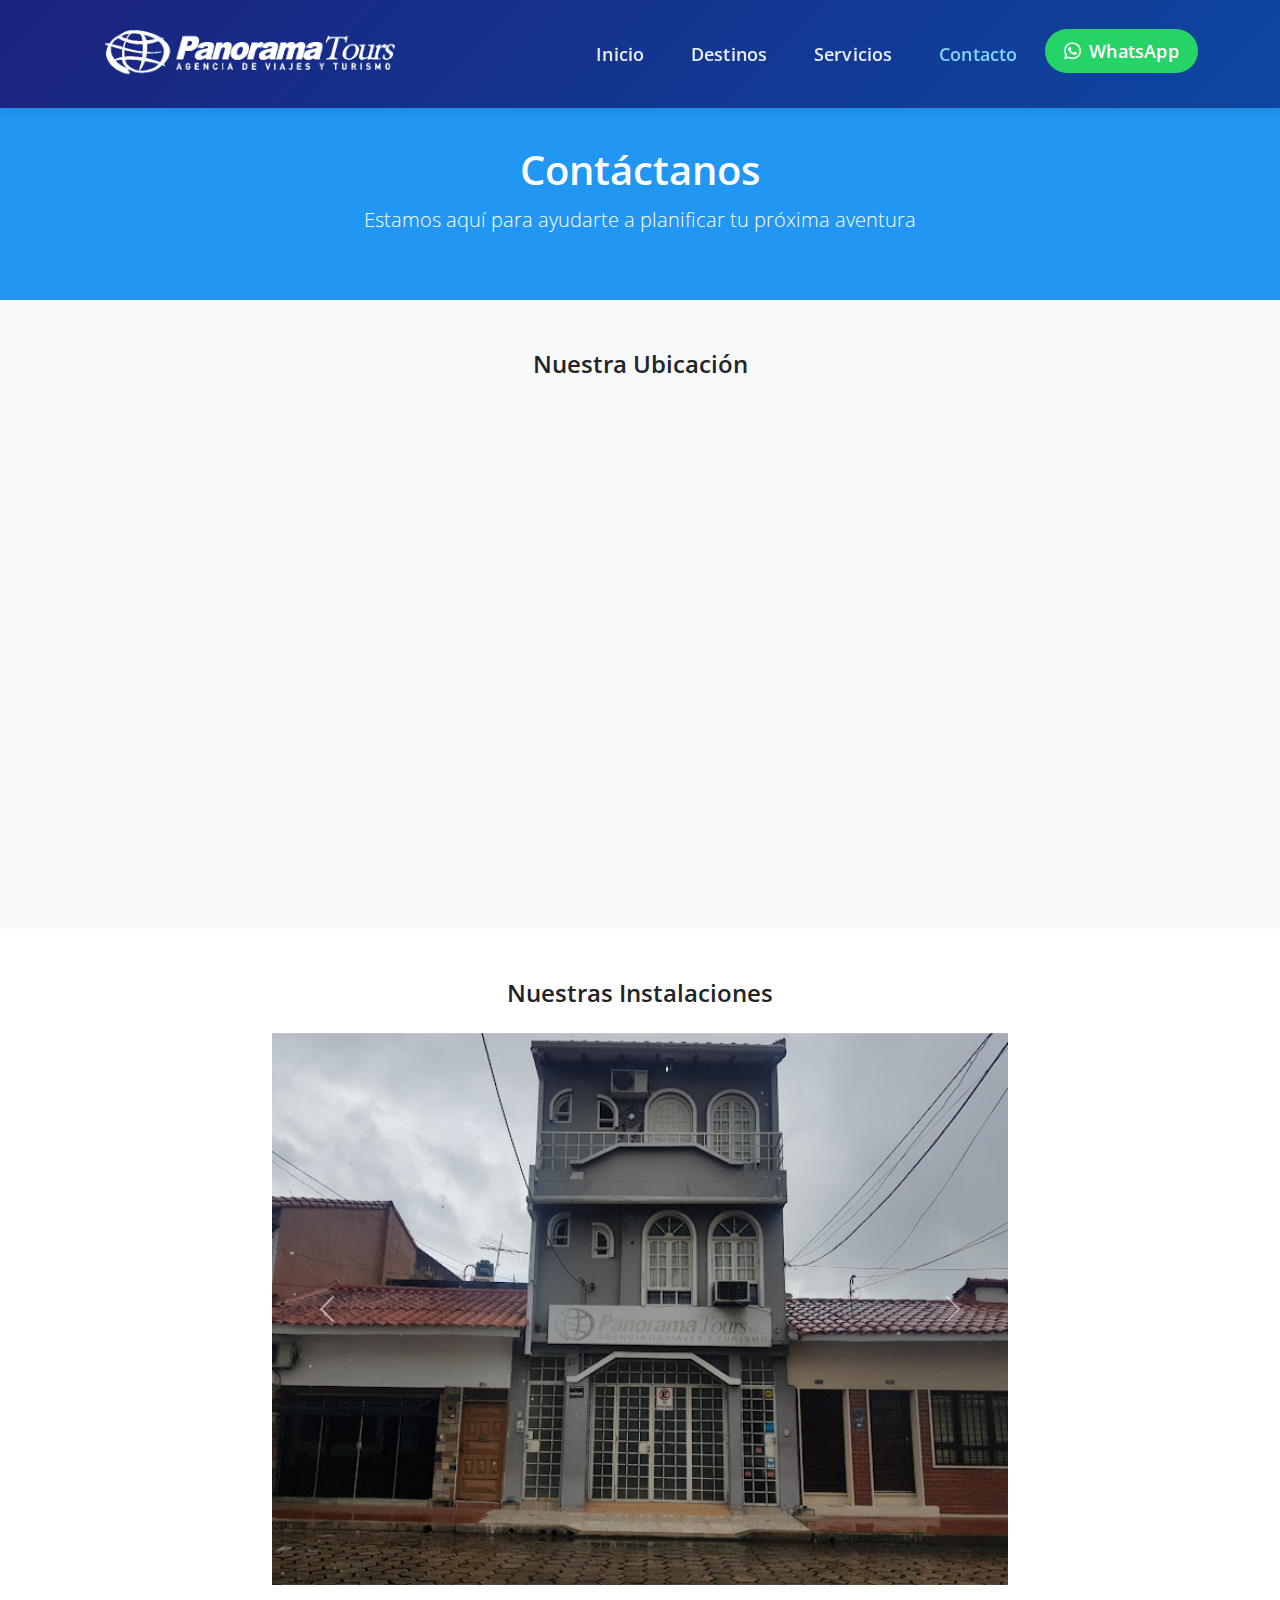
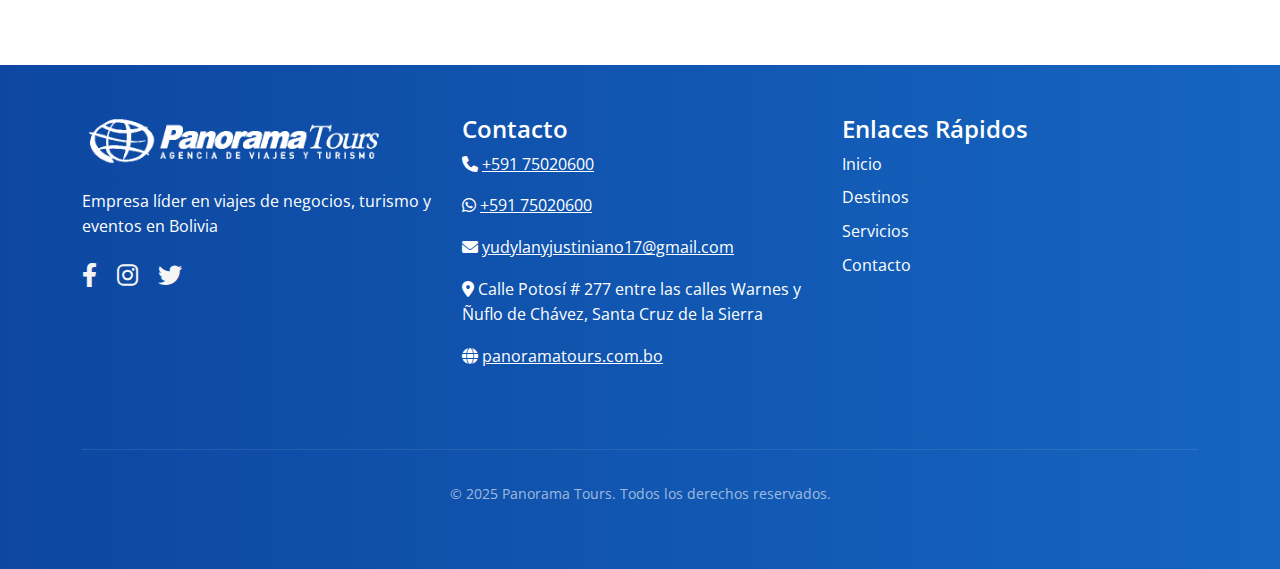
<file: contacto copy.html>
<!DOCTYPE html>
<html lang="es">
<head>
    <meta charset="UTF-8">
    <meta name="viewport" content="width=device-width, initial-scale=1.0">
    <title>Contacto - Panorama Tours</title>
    <link href="https://cdn.jsdelivr.net/npm/bootstrap@5.3.0/dist/css/bootstrap.min.css" rel="stylesheet">
    <link rel="stylesheet" href="https://cdnjs.cloudflare.com/ajax/libs/font-awesome/6.0.0/css/all.min.css">
    <link rel="stylesheet" href="css/typography.css">
    <link rel="stylesheet" href="css/styles.css">
    <link rel="stylesheet" href="css/custom-theme.css">
    <link rel="stylesheet" href="css/navbar.css">
    <link rel="stylesheet" href="css/footer.css">
</head>
<body>
    <!-- Navbar -->
    <nav class="navbar navbar-expand-lg navbar-dark fixed-top">
        <div class="container">
            <a class="navbar-brand" href="index.html">
                <img src="images/logo-texto-blanco.png" height="60" alt="Panorama Tours" class="navbar-logo">
            </a>
            <button class="navbar-toggler" type="button" data-bs-toggle="collapse" data-bs-target="#navbarNav">
                <span class="navbar-toggler-icon"></span>
            </button>
            <div class="collapse navbar-collapse" id="navbarNav">
                <ul class="navbar-nav ms-auto">
                    <li class="nav-item">
                        <a class="nav-link" href="index.html">Inicio</a>
                    </li>
                    <li class="nav-item">
                        <a class="nav-link" href="destinos.html">Destinos</a>
                    </li>
                    <li class="nav-item">
                        <a class="nav-link" href="servicios.html">Servicios</a>
                    </li>
                    <li class="nav-item">
                        <a class="nav-link active" href="contacto.html">Contacto</a>
                    </li>
                    <li class="nav-item">
                        <a class="nav-link nav-whatsapp-btn" href="https://wa.me/59175020600" target="_blank">
                            <i class="fab fa-whatsapp"></i>
                            WhatsApp
                        </a>
                    </li>
                </ul>
            </div>
        </div>
    </nav>

    <!-- Header -->
    <header class="bg-primary text-white text-center pt-5  mt-5">
        <div class="container py-5">
            <h1>Contáctanos</h1>
            <p class="lead">Estamos aquí para ayudarte a planificar tu próxima aventura</p>
        </div>
    </header>
 

    <!-- Mapa -->
    <section class="py-5 bg-light">
        <div class="container">
            <h4 class="text-center mb-4">Nuestra Ubicación</h4>
            <div class="ratio ratio-21x9">
                <!--
                <iframe src="https://www.google.com/maps/embed?pb=!1m18!1m12!1m3!1d3799.8542965881447!2d-63.18297492374608!3d-17.78392087182753!2m3!1f0!2f0!3f0!3m2!1i1024!2i768!4f13.1!3m3!1m2!1s0x93f1e7c3e56b0d05%3A0x36e0d55ef152f6e3!2sCalle%20Potos%C3%AD%2C%20Santa%20Cruz%20de%20la%20Sierra!5e0!3m2!1ses!2sbo!4v1707175062833!5m2!1ses!2sbo" style="border:0;" allowfullscreen="" loading="lazy"></iframe>
                -->
                <iframe src="https://www.google.com/maps/embed?pb=!1m18!1m12!1m3!1d237.44521173800896!2d-63.17699593751119!3d-17.785897257905514!2m3!1f0!2f0!3f0!3m2!1i1024!2i768!4f13.1!3m3!1m2!1s0x93f1e86c55253135%3A0x9136cd67adcd49d9!2sPanorama%20Tours%20Srl!5e0!3m2!1ses!2sbo!4v1738851530226!5m2!1ses!2sbo" style="border:0;" allowfullscreen="" loading="lazy" referrerpolicy="no-referrer-when-downgrade"></iframe>
            </div>
        </div>
    </section>

    <!-- Galería de imágenes -->
    <section class="py-5">
        <div class="container">
            <h4 class="text-center mb-4">Nuestras Instalaciones</h4>
            <div class="row justify-content-center">
                <div class="col-md-8">
                    <div id="carouselExample" class="carousel slide" data-bs-ride="carousel">
                        <div class="carousel-inner">
                            <div class="carousel-item active">
                                <img src="assets/img/casa1.jpg" class="d-block w-100" alt="...">
                            </div>
                            <div class="carousel-item">
                                <img src="assets/img/casa2.jpg" class="d-block w-100" alt="...">
                            </div>
                            <div class="carousel-item">
                                <img src="assets/img/casa3.jpg" class="d-block w-100" alt="...">
                            </div>
                            <div class="carousel-item">
                                <img src="assets/img/casa4.jpeg" class="d-block w-100" alt="...">
                            </div>
                        </div>
                        <button class="carousel-control-prev circular-button-lg" type="button" data-bs-target="#carouselExample" data-bs-slide="prev">
                            <span class="carousel-control-prev-icon" aria-hidden="true"></span>
                            <span class="sr-only">Anterior</span>
                        </button>
                        <button class="carousel-control-next circular-button-lg" type="button" data-bs-target="#carouselExample" data-bs-slide="next">
                            <span class="carousel-control-next-icon" aria-hidden="true"></span>
                            <span class="sr-only">Siguiente</span>
                        </button>
                    </div>
                </div>
            </div>
        </div>
    </section>


    <!-- Footer -->
    <footer class="footer">
        <div class="container">
            <div class="row">
                <div class="col-md-4 footer-section">
                    <h2 class="footer-logo">
                        <img src="images/logo-texto-blanco.png" height="60" alt="Panorama Tours" class="navbar-logo">
                    </h2>
                    <p>Empresa líder en viajes de negocios, turismo y eventos en Bolivia</p>
                    <div class="social-links">
                        <a href="https://www.facebook.com/PanoramaToursBO/" target="_blank" class="social-link" title="Síguenos en Facebook"><i class="fab fa-facebook-f"></i></a>
                        <a href="#" class="social-link" title="Síguenos en Instagram"><i class="fab fa-instagram"></i></a>
                        <a href="#" class="social-link" title="Síguenos en Twitter"><i class="fab fa-twitter"></i></a>
                    </div>
                </div>
                <div class="col-md-4 footer-section">
                    <h4>Contacto</h4>
                    <p><i class="fas fa-phone"></i> <a href="tel:+59175020600" class="text-white">+591 75020600</a></p>
                    <p><i class="fab fa-whatsapp"></i> <a href="https://wa.me/59175020600" target="_blank" class="text-white">+591 75020600</a></p>
                    <p><i class="fas fa-envelope"></i> <a href="mailto:yudylanyjustiniano17@gmail.com" class="text-white">yudylanyjustiniano17@gmail.com</a></p>
                    <p><i class="fas fa-map-marker-alt"></i> Calle Potosí # 277 entre las calles Warnes y Ñuflo de Chávez, Santa Cruz de la Sierra</p>
                    <p><i class="fas fa-globe"></i> <a href="https://panoramatours.com.bo" target="_blank" class="text-white">panoramatours.com.bo</a></p>
                </div>
                <div class="col-md-4 footer-section">
                    <h4>Enlaces Rápidos</h4>
                    <ul class="footer-links">
                        <li><a href="#inicio">Inicio</a></li>
                        <li><a href="destinos.html">Destinos</a></li>
                        <li><a href="servicios.html">Servicios</a></li>
                        <li><a href="contacto.html">Contacto</a></li>
                    </ul>
                </div>
            </div>
            <div class="footer-bottom">
                <p>&copy; 2025 Panorama Tours. Todos los derechos reservados.</p>
            </div>
        </div>
    </footer>

    <!-- Bootstrap JS -->
    <script src="https://cdn.jsdelivr.net/npm/@popperjs/core@2.11.6/dist/umd/popper.min.js"></script>
    <script src="https://cdn.jsdelivr.net/npm/bootstrap@5.3.0/dist/js/bootstrap.min.js"></script>
</body>
</html>
</file>
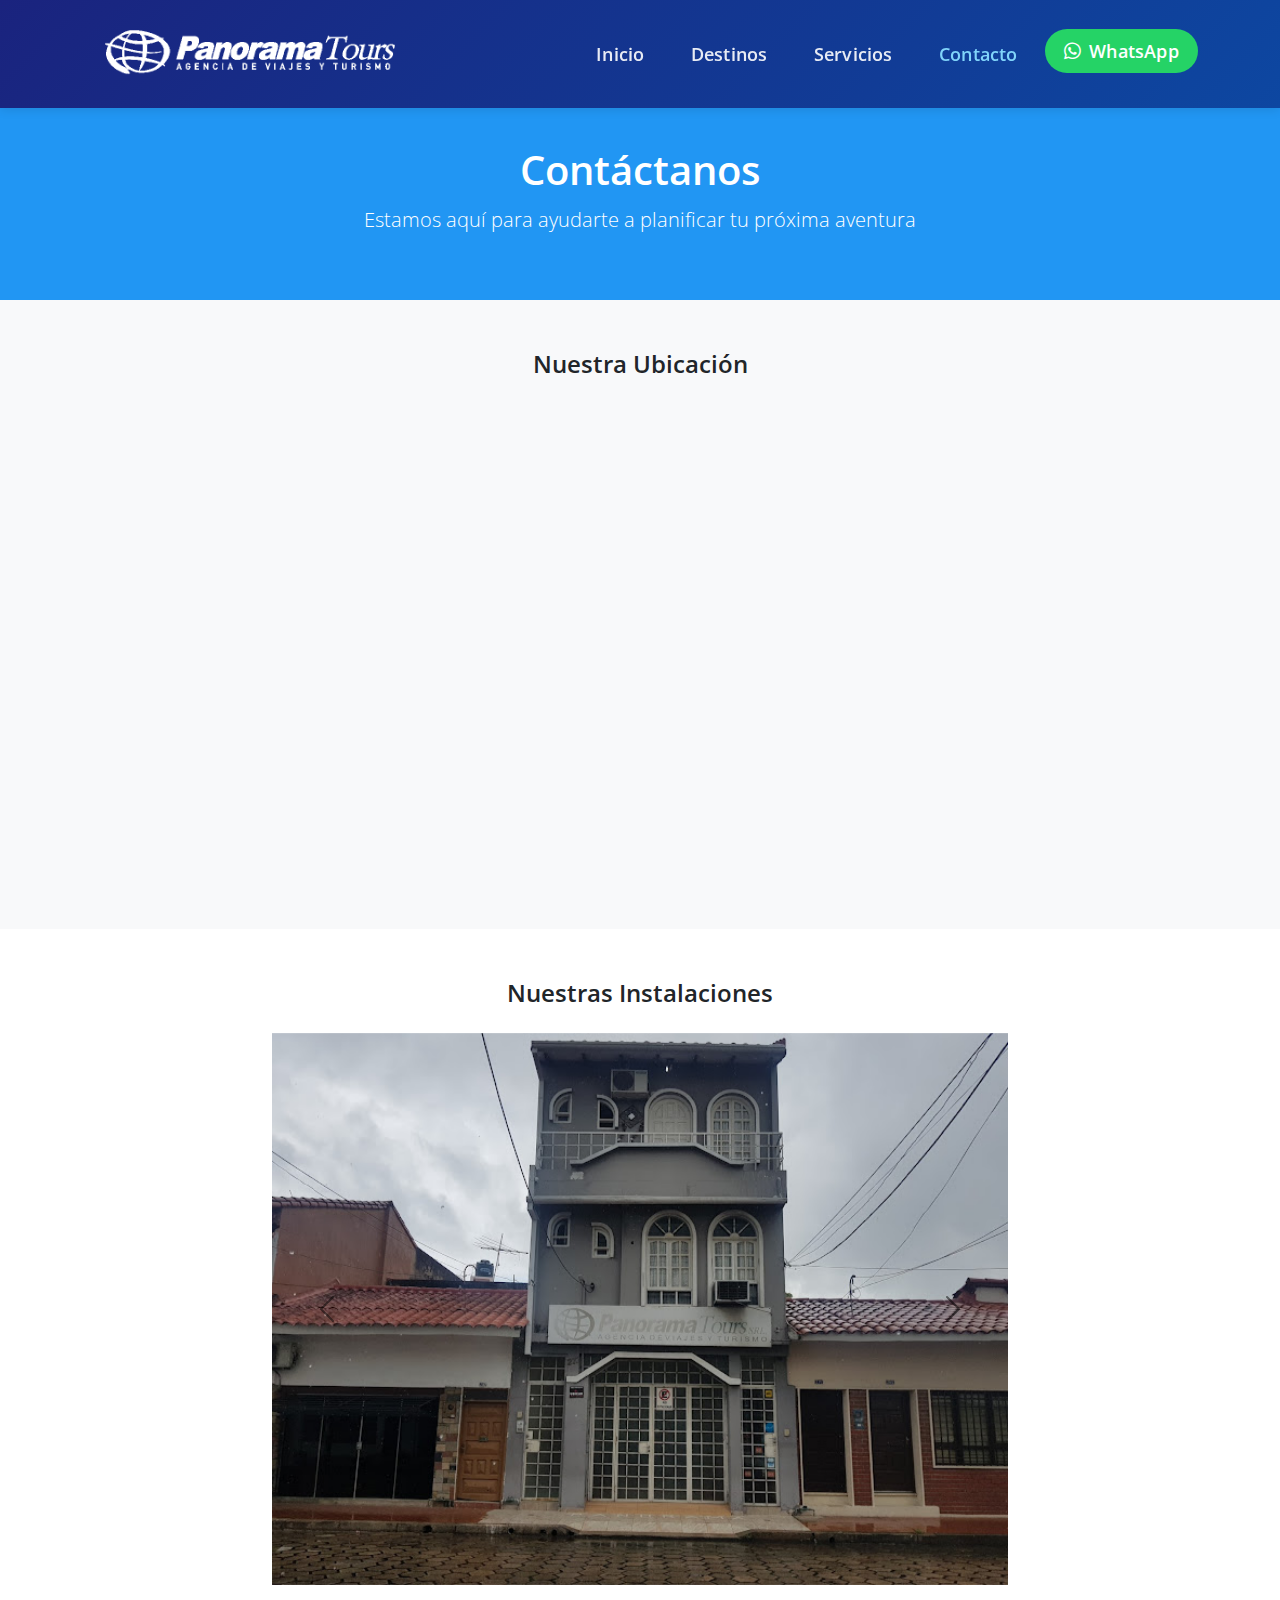
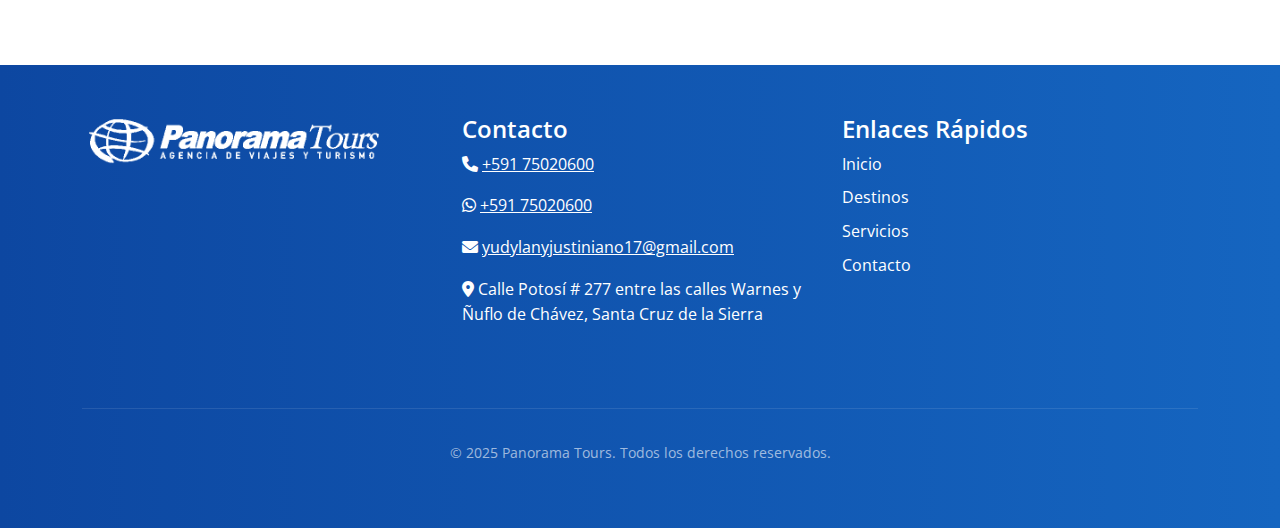
<file: contacto.html>
<!DOCTYPE html>
<html lang="es">
<head>
    <meta charset="UTF-8">
    <meta name="viewport" content="width=device-width, initial-scale=1.0">
    <title>Contacto - Panorama Tours</title>
    <link href="https://cdn.jsdelivr.net/npm/bootstrap@5.3.0/dist/css/bootstrap.min.css" rel="stylesheet">
    <link rel="stylesheet" href="https://cdnjs.cloudflare.com/ajax/libs/font-awesome/6.0.0/css/all.min.css">
    <link rel="stylesheet" href="css/typography.css">
    <link rel="stylesheet" href="css/styles.css">
    <link rel="stylesheet" href="css/custom-theme.css">
    <link rel="stylesheet" href="css/navbar.css">
    <link rel="stylesheet" href="css/footer.css">
    <link rel="stylesheet" href="css/facebook-section.css">
</head>
<body>
    <!-- Facebook SDK -->
    <div id="fb-root"></div>
    <script async defer crossorigin="anonymous" src="https://connect.facebook.net/es_LA/sdk.js#xfbml=1&version=v18.0" nonce="random123"></script>
    
    <!-- Navbar -->
    <nav class="navbar navbar-expand-lg navbar-dark fixed-top">
        <div class="container">
            <a class="navbar-brand" href="index.html">
                <img src="images/logo-texto-blanco.png" height="60" alt="Panorama Tours" class="navbar-logo">
            </a>
            <button class="navbar-toggler" type="button" data-bs-toggle="collapse" data-bs-target="#navbarNav">
                <span class="navbar-toggler-icon"></span>
            </button>
            <div class="collapse navbar-collapse" id="navbarNav">
                <ul class="navbar-nav ms-auto">
                    <li class="nav-item">
                        <a class="nav-link" href="index.html">Inicio</a>
                    </li>
                    <li class="nav-item">
                        <a class="nav-link" href="destinos.html">Destinos</a>
                    </li>
                    <li class="nav-item">
                        <a class="nav-link" href="servicios.html">Servicios</a>
                    </li>
                    <li class="nav-item">
                        <a class="nav-link active" href="contacto.html">Contacto</a>
                    </li>
                    <li class="nav-item">
                        <a class="nav-link nav-whatsapp-btn" href="https://wa.me/59175020600" target="_blank">
                            <i class="fab fa-whatsapp"></i>
                            WhatsApp
                        </a>
                    </li>
                </ul>
            </div>
        </div>
    </nav>

    <!-- Header -->
    <header class="bg-primary text-white text-center pt-5  mt-5">
        <div class="container py-5">
            <h1>Contáctanos</h1>
            <p class="lead">Estamos aquí para ayudarte a planificar tu próxima aventura</p>
        </div>
    </header>
 

    <!-- Mapa -->
    <section class="py-5 bg-light">
        <div class="container">
            <h4 class="text-center mb-4">Nuestra Ubicación</h4>
            <div class="ratio ratio-21x9">
                <!--
                <iframe src="https://www.google.com/maps/embed?pb=!1m18!1m12!1m3!1d3799.8542965881447!2d-63.18297492374608!3d-17.78392087182753!2m3!1f0!2f0!3f0!3m2!1i1024!2i768!4f13.1!3m3!1m2!1s0x93f1e7c3e56b0d05%3A0x36e0d55ef152f6e3!2sCalle%20Potos%C3%AD%2C%20Santa%20Cruz%20de%20la%20Sierra!5e0!3m2!1ses!2sbo!4v1707175062833!5m2!1ses!2sbo" style="border:0;" allowfullscreen="" loading="lazy"></iframe>
                -->
                <iframe src="https://www.google.com/maps/embed?pb=!1m18!1m12!1m3!1d237.44521173800896!2d-63.17699593751119!3d-17.785897257905514!2m3!1f0!2f0!3f0!3m2!1i1024!2i768!4f13.1!3m3!1m2!1s0x93f1e86c55253135%3A0x9136cd67adcd49d9!2sPanorama%20Tours%20Srl!5e0!3m2!1ses!2sbo!4v1738851530226!5m2!1ses!2sbo" style="border:0;" allowfullscreen="" loading="lazy" referrerpolicy="no-referrer-when-downgrade"></iframe>
            </div>
        </div>
    </section>

    <!-- Galería de imágenes -->
    <section class="py-5">
        <div class="container">
            <h4 class="text-center mb-4">Nuestras Instalaciones</h4>
            <div class="row justify-content-center">
                <div class="col-md-8">
                    <div id="carouselExample" class="carousel slide" data-bs-ride="carousel">
                        <div class="carousel-inner">
                            <div class="carousel-item active">
                                <img src="assets/img/casa1.jpg" class="d-block w-100" alt="...">
                            </div>
                            <div class="carousel-item">
                                <img src="assets/img/casa2.jpg" class="d-block w-100" alt="...">
                            </div>
                            <div class="carousel-item">
                                <img src="assets/img/casa3.jpg" class="d-block w-100" alt="...">
                            </div>
                            <div class="carousel-item">
                                <img src="assets/img/casa4.jpeg" class="d-block w-100" alt="...">
                            </div>
                        </div>
                        <button class="carousel-control-prev circular-button-lg" type="button" data-bs-target="#carouselExample" data-bs-slide="prev">
                            <span class="carousel-control-prev-icon" aria-hidden="true" style="filter: invert(100%);"></span>
                            <span class="visually-hidden">Anterior</span>
                        </button>
                        <button class="carousel-control-next circular-button-lg" type="button" data-bs-target="#carouselExample" data-bs-slide="next">
                            <span class="carousel-control-next-icon" aria-hidden="true" style="filter: invert(100%);"></span>
                            <span class="visually-hidden">Siguiente</span>
                        </button>
                    </div>
                </div>
            </div>
        </div>
    </section>


    <!-- Footer -->
    <footer class="footer">
        <div class="container">
            <div class="row">
                <div class="col-md-4 footer-section">
                    <h2 class="footer-logo">
                        <img src="images/logo-texto-blanco.png" height="60" alt="Panorama Tours" class="navbar-logo">
                    </h2>
                    
                    <div class="fb-like-box" 
                            data-href="https://www.facebook.com/PanoramaToursBO/" 
                            data-width="320" 
                            data-show-faces="true" 
                            data-stream="false" 
                            data-header="false">
                    </div>                    
                </div>
                <div class="col-md-4 footer-section">
                    <h4>Contacto</h4>
                    <p><i class="fas fa-phone"></i> <a href="tel:+59175020600" class="text-white">+591 75020600</a></p>
                    <p><i class="fab fa-whatsapp"></i> <a href="https://wa.me/59175020600" target="_blank" class="text-white">+591 75020600</a></p>
                    <p><i class="fas fa-envelope"></i> <a href="mailto:yudylanyjustiniano17@gmail.com" class="text-white">yudylanyjustiniano17@gmail.com</a></p>
                    <p><i class="fas fa-map-marker-alt"></i> Calle Potosí # 277 entre las calles Warnes y Ñuflo de Chávez, Santa Cruz de la Sierra</p>                    
                </div>
                <div class="col-md-4 footer-section">
                    <h4>Enlaces Rápidos</h4>
                    <ul class="footer-links">
                        <li><a href="#inicio">Inicio</a></li>
                        <li><a href="destinos.html">Destinos</a></li>
                        <li><a href="servicios.html">Servicios</a></li>
                        <li><a href="contacto.html">Contacto</a></li>
                    </ul>
                </div>
            </div>
            <div class="footer-bottom">
                <p>&copy; 2025 Panorama Tours. Todos los derechos reservados.</p>
            </div>
        </div>
    </footer>

    <!-- Bootstrap JS -->
    <script src="https://cdn.jsdelivr.net/npm/@popperjs/core@2.11.6/dist/umd/popper.min.js"></script>
    <script src="https://cdn.jsdelivr.net/npm/bootstrap@5.3.0/dist/js/bootstrap.min.js"></script>
</body>
</html>
</file>
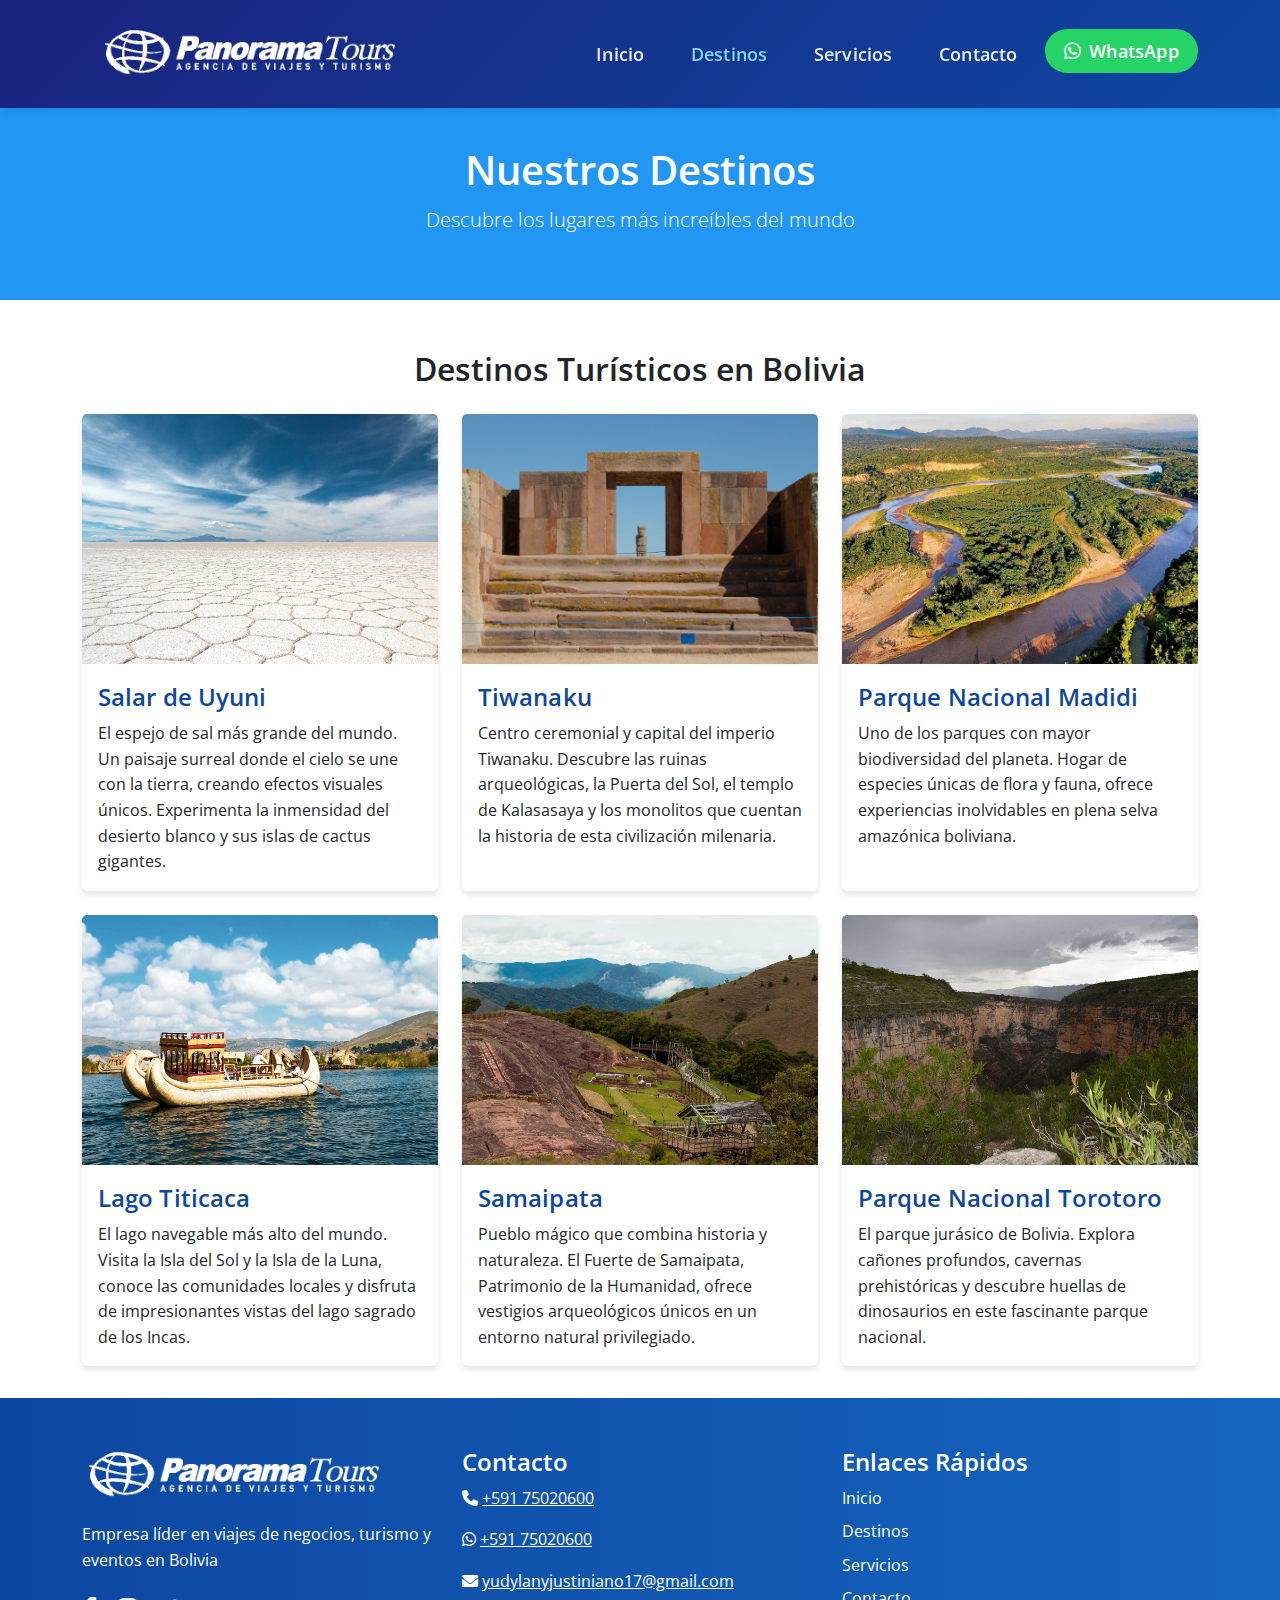
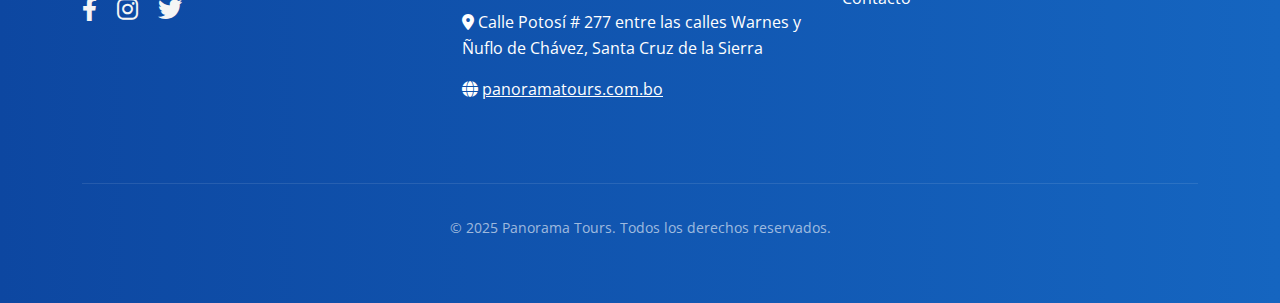
<file: destinos copy.html>
<!DOCTYPE html>
<html lang="es">
<head>
    <meta charset="UTF-8">
    <meta name="viewport" content="width=device-width, initial-scale=1.0">
    <title>Destinos - Panorama Tours</title>
    <link href="https://cdn.jsdelivr.net/npm/bootstrap@5.3.0/dist/css/bootstrap.min.css" rel="stylesheet">
    <link rel="stylesheet" href="https://cdnjs.cloudflare.com/ajax/libs/font-awesome/6.0.0/css/all.min.css">
    <link rel="stylesheet" href="css/typography.css">
    <link rel="stylesheet" href="css/styles.css">
    <link rel="stylesheet" href="css/custom-theme.css">
    <link rel="stylesheet" href="css/navbar.css">
    <link rel="stylesheet" href="css/footer.css">
    <link rel="stylesheet" href="css/destinos.css">
</head>
<body>
    <!-- Navbar -->
    <nav class="navbar navbar-expand-lg navbar-dark fixed-top">
        <div class="container">
            <a class="navbar-brand" href="index.html">
                <img src="images/logo-texto-blanco.png" height="60" alt="Panorama Tours" class="navbar-logo">
            </a>
            <button class="navbar-toggler" type="button" data-bs-toggle="collapse" data-bs-target="#navbarNav">
                <span class="navbar-toggler-icon"></span>
            </button>
            <div class="collapse navbar-collapse" id="navbarNav">
                <ul class="navbar-nav ms-auto">
                    <li class="nav-item">
                        <a class="nav-link" href="index.html">Inicio</a>
                    </li>
                    <li class="nav-item">
                        <a class="nav-link active" href="destinos.html">Destinos</a>
                    </li>
                    <li class="nav-item">
                        <a class="nav-link" href="servicios.html">Servicios</a>
                    </li>
                    <li class="nav-item">
                        <a class="nav-link" href="contacto.html">Contacto</a>
                    </li>
                    <li class="nav-item">
                        <a class="nav-link nav-whatsapp-btn" href="https://wa.me/59175020600" target="_blank">
                            <i class="fab fa-whatsapp"></i>
                            WhatsApp
                        </a>
                    </li>
                </ul>
            </div>
        </div>
    </nav>

    <!-- Header -->
    <header class="bg-primary text-white text-center pt-5  mt-5">
        <div class="container py-5">
            <h1>Nuestros Destinos</h1>
            <p class="lead">Descubre los lugares más increíbles del mundo</p>
        </div>
    </header>

    <!-- Galería de Destinos -->
    <div class="container mt-5">
        <h2 class="text-center mb-4">Destinos Turísticos en Bolivia</h2>
        
        <div class="row g-4">
            <!-- Salar de Uyuni -->
            <div class="col-md-4">
                <div class="card h-100">
                    <img src="assets/img/uyuni.jpg" class="card-img-top" alt="Salar de Uyuni" style="height: 250px; object-fit: cover;">
                    <div class="card-body">
                        <h4 class="card-title">Salar de Uyuni</h4>
                        <p class="card-text">El espejo de sal más grande del mundo. Un paisaje surreal donde el cielo se une con la tierra, creando efectos visuales únicos. Experimenta la inmensidad del desierto blanco y sus islas de cactus gigantes.</p>
                    </div>
                </div>
            </div>

            <!-- Tiwanaku -->
            <div class="col-md-4">
                <div class="card h-100">
                    <img src="assets/img/tiwanaku.jpg" class="card-img-top" alt="Tiwanaku" style="height: 250px; object-fit: cover;">
                    <div class="card-body">
                        <h4 class="card-title">Tiwanaku</h4>
                        <p class="card-text">Centro ceremonial y capital del imperio Tiwanaku. Descubre las ruinas arqueológicas, la Puerta del Sol, el templo de Kalasasaya y los monolitos que cuentan la historia de esta civilización milenaria.</p>
                    </div>
                </div>
            </div>

            <!-- Madidi -->
            <div class="col-md-4">
                <div class="card h-100">
                    <img src="assets/img/madidi.jpg" class="card-img-top" alt="Parque Nacional Madidi" style="height: 250px; object-fit: cover;">
                    <div class="card-body">
                        <h4 class="card-title">Parque Nacional Madidi</h4>
                        <p class="card-text">Uno de los parques con mayor biodiversidad del planeta. Hogar de especies únicas de flora y fauna, ofrece experiencias inolvidables en plena selva amazónica boliviana.</p>
                    </div>
                </div>
            </div>

            <!-- Lago Titicaca -->
            <div class="col-md-4">
                <div class="card h-100">
                    <img src="assets/img/titicaca.jpg" class="card-img-top" alt="Lago Titicaca" style="height: 250px; object-fit: cover;">
                    <div class="card-body">
                        <h4 class="card-title">Lago Titicaca</h4>
                        <p class="card-text">El lago navegable más alto del mundo. Visita la Isla del Sol y la Isla de la Luna, conoce las comunidades locales y disfruta de impresionantes vistas del lago sagrado de los Incas.</p>
                    </div>
                </div>
            </div>

            <!-- Samaipata -->
            <div class="col-md-4">
                <div class="card h-100">
                    <img src="assets/img/samaipata.jpg" class="card-img-top" alt="Samaipata" style="height: 250px; object-fit: cover;">
                    <div class="card-body">
                        <h4 class="card-title">Samaipata</h4>
                        <p class="card-text">Pueblo mágico que combina historia y naturaleza. El Fuerte de Samaipata, Patrimonio de la Humanidad, ofrece vestigios arqueológicos únicos en un entorno natural privilegiado.</p>
                    </div>
                </div>
            </div>

            <!-- Torotoro -->
            <div class="col-md-4">
                <div class="card h-100">
                    <img src="assets/img/torotoro.jpg" class="card-img-top" alt="Parque Nacional Torotoro" style="height: 250px; object-fit: cover;">
                    <div class="card-body">
                        <h4 class="card-title">Parque Nacional Torotoro</h4>
                        <p class="card-text">El parque jurásico de Bolivia. Explora cañones profundos, cavernas prehistóricas y descubre huellas de dinosaurios en este fascinante parque nacional.</p>
                    </div>
                </div>
            </div>
        </div>
    </div>

    <!-- Footer -->
    <footer class="footer">
        <div class="container">
            <div class="row">
                <div class="col-md-4 footer-section">
                    <h2 class="footer-logo">
                        <img src="images/logo-texto-blanco.png" height="60" alt="Panorama Tours" class="navbar-logo">
                    </h2>
                    <p>Empresa líder en viajes de negocios, turismo y eventos en Bolivia</p>
                    <div class="social-links">
                        <a href="https://www.facebook.com/PanoramaToursBO/" target="_blank" class="social-link" title="Síguenos en Facebook"><i class="fab fa-facebook-f"></i></a>
                        <a href="#" class="social-link" title="Síguenos en Instagram"><i class="fab fa-instagram"></i></a>
                        <a href="#" class="social-link" title="Síguenos en Twitter"><i class="fab fa-twitter"></i></a>
                    </div>
                </div>
                <div class="col-md-4 footer-section">
                    <h4>Contacto</h4>
                    <p><i class="fas fa-phone"></i> <a href="tel:+59175020600" class="text-white">+591 75020600</a></p>
                    <p><i class="fab fa-whatsapp"></i> <a href="https://wa.me/59175020600" target="_blank" class="text-white">+591 75020600</a></p>
                    <p><i class="fas fa-envelope"></i> <a href="mailto:yudylanyjustiniano17@gmail.com" class="text-white">yudylanyjustiniano17@gmail.com</a></p>
                    <p><i class="fas fa-map-marker-alt"></i> Calle Potosí # 277 entre las calles Warnes y Ñuflo de Chávez, Santa Cruz de la Sierra</p>
                    <p><i class="fas fa-globe"></i> <a href="https://panoramatours.com.bo" target="_blank" class="text-white">panoramatours.com.bo</a></p>
                </div>
                <div class="col-md-4 footer-section">
                    <h4>Enlaces Rápidos</h4>
                    <ul class="footer-links">
                        <li><a href="#inicio">Inicio</a></li>
                        <li><a href="destinos.html">Destinos</a></li>
                        <li><a href="servicios.html">Servicios</a></li>
                        <li><a href="contacto.html">Contacto</a></li>
                    </ul>
                </div>
            </div>
            <div class="footer-bottom">
                <p>&copy; 2025 Panorama Tours. Todos los derechos reservados.</p>
            </div>
        </div>
    </footer>

    <!-- Bootstrap JS -->
    <script src="https://cdn.jsdelivr.net/npm/@popperjs/core@2.11.6/dist/umd/popper.min.js"></script>
    <script src="https://cdn.jsdelivr.net/npm/bootstrap@5.3.0/dist/js/bootstrap.min.js"></script>
</body>
</html>
</file>
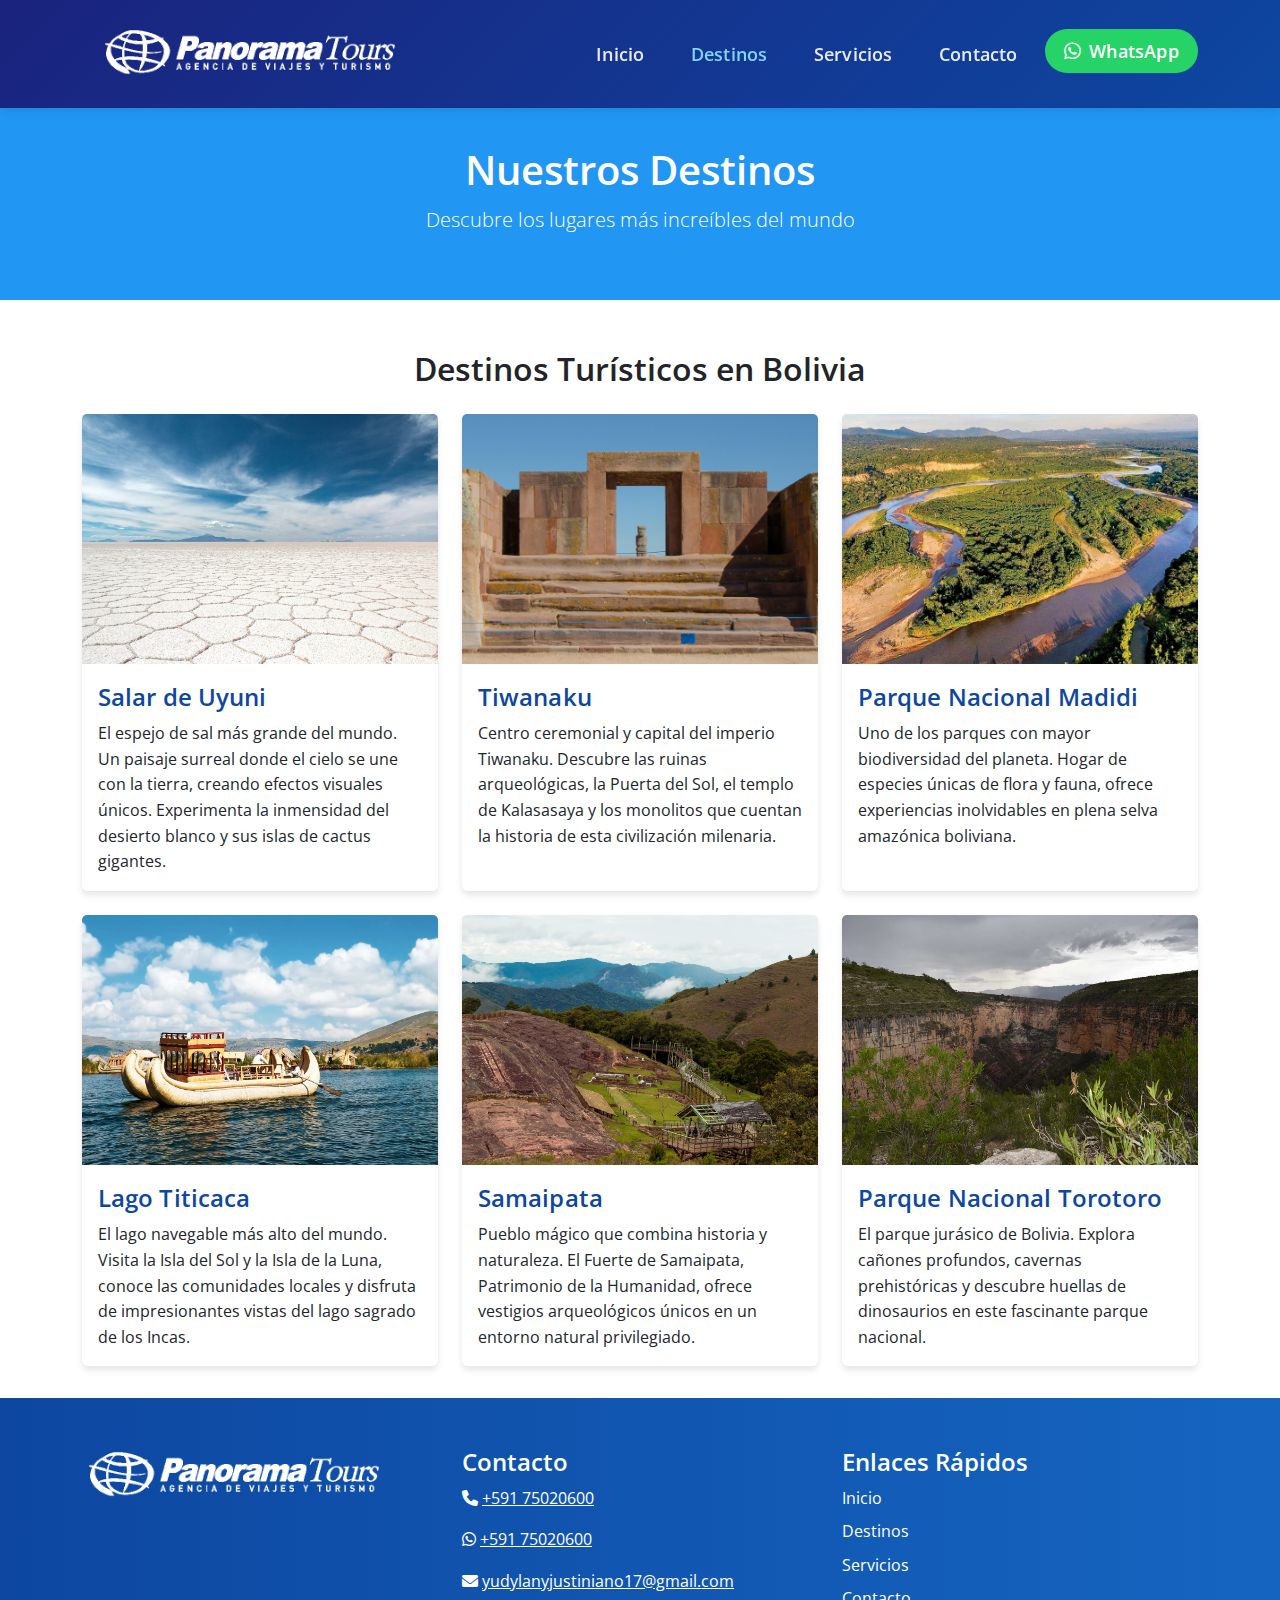
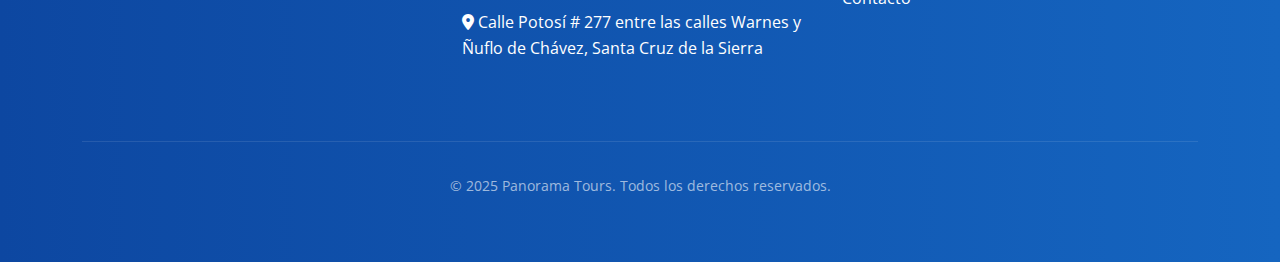
<file: destinos.html>
<!DOCTYPE html>
<html lang="es">
<head>
    <meta charset="UTF-8">
    <meta name="viewport" content="width=device-width, initial-scale=1.0">
    <title>Destinos - Panorama Tours</title>
    <link href="https://cdn.jsdelivr.net/npm/bootstrap@5.3.0/dist/css/bootstrap.min.css" rel="stylesheet">
    <link rel="stylesheet" href="https://cdnjs.cloudflare.com/ajax/libs/font-awesome/6.0.0/css/all.min.css">
    <link rel="stylesheet" href="css/typography.css">
    <link rel="stylesheet" href="css/styles.css">
    <link rel="stylesheet" href="css/custom-theme.css">
    <link rel="stylesheet" href="css/navbar.css">
    <link rel="stylesheet" href="css/footer.css">
    <link rel="stylesheet" href="css/destinos.css">
    <link rel="stylesheet" href="css/facebook-section.css">
</head>
<body>
    <!-- Facebook SDK -->
    <div id="fb-root"></div>
    <script async defer crossorigin="anonymous" src="https://connect.facebook.net/es_LA/sdk.js#xfbml=1&version=v18.0" nonce="random123"></script>

    <!-- Navbar -->
    <nav class="navbar navbar-expand-lg navbar-dark fixed-top">
        <div class="container">
            <a class="navbar-brand" href="index.html">
                <img src="images/logo-texto-blanco.png" height="60" alt="Panorama Tours" class="navbar-logo">
            </a>
            <button class="navbar-toggler" type="button" data-bs-toggle="collapse" data-bs-target="#navbarNav">
                <span class="navbar-toggler-icon"></span>
            </button>
            <div class="collapse navbar-collapse" id="navbarNav">
                <ul class="navbar-nav ms-auto">
                    <li class="nav-item">
                        <a class="nav-link" href="index.html">Inicio</a>
                    </li>
                    <li class="nav-item">
                        <a class="nav-link active" href="destinos.html">Destinos</a>
                    </li>
                    <li class="nav-item">
                        <a class="nav-link" href="servicios.html">Servicios</a>
                    </li>
                    <li class="nav-item">
                        <a class="nav-link" href="contacto.html">Contacto</a>
                    </li>
                    <li class="nav-item">
                        <a class="nav-link nav-whatsapp-btn" href="https://wa.me/59175020600" target="_blank">
                            <i class="fab fa-whatsapp"></i>
                            WhatsApp
                        </a>
                    </li>
                </ul>
            </div>
        </div>
    </nav>

    <!-- Header -->
    <header class="bg-primary text-white text-center pt-5  mt-5">
        <div class="container py-5">
            <h1>Nuestros Destinos</h1>
            <p class="lead">Descubre los lugares más increíbles del mundo</p>
        </div>
    </header>

    <!-- Galería de Destinos -->
    <div class="container mt-5">
        <h2 class="text-center mb-4">Destinos Turísticos en Bolivia</h2>
        
        <div class="row g-4">
            <!-- Salar de Uyuni -->
            <div class="col-md-4">
                <div class="card h-100">
                    <img src="assets/img/uyuni.jpg" class="card-img-top" alt="Salar de Uyuni" style="height: 250px; object-fit: cover;">
                    <div class="card-body">
                        <h4 class="card-title">Salar de Uyuni</h4>
                        <p class="card-text">El espejo de sal más grande del mundo. Un paisaje surreal donde el cielo se une con la tierra, creando efectos visuales únicos. Experimenta la inmensidad del desierto blanco y sus islas de cactus gigantes.</p>
                    </div>
                </div>
            </div>

            <!-- Tiwanaku -->
            <div class="col-md-4">
                <div class="card h-100">
                    <img src="assets/img/tiwanaku.jpg" class="card-img-top" alt="Tiwanaku" style="height: 250px; object-fit: cover;">
                    <div class="card-body">
                        <h4 class="card-title">Tiwanaku</h4>
                        <p class="card-text">Centro ceremonial y capital del imperio Tiwanaku. Descubre las ruinas arqueológicas, la Puerta del Sol, el templo de Kalasasaya y los monolitos que cuentan la historia de esta civilización milenaria.</p>
                    </div>
                </div>
            </div>

            <!-- Madidi -->
            <div class="col-md-4">
                <div class="card h-100">
                    <img src="assets/img/madidi.jpg" class="card-img-top" alt="Parque Nacional Madidi" style="height: 250px; object-fit: cover;">
                    <div class="card-body">
                        <h4 class="card-title">Parque Nacional Madidi</h4>
                        <p class="card-text">Uno de los parques con mayor biodiversidad del planeta. Hogar de especies únicas de flora y fauna, ofrece experiencias inolvidables en plena selva amazónica boliviana.</p>
                    </div>
                </div>
            </div>

            <!-- Lago Titicaca -->
            <div class="col-md-4">
                <div class="card h-100">
                    <img src="assets/img/titicaca.jpg" class="card-img-top" alt="Lago Titicaca" style="height: 250px; object-fit: cover;">
                    <div class="card-body">
                        <h4 class="card-title">Lago Titicaca</h4>
                        <p class="card-text">El lago navegable más alto del mundo. Visita la Isla del Sol y la Isla de la Luna, conoce las comunidades locales y disfruta de impresionantes vistas del lago sagrado de los Incas.</p>
                    </div>
                </div>
            </div>

            <!-- Samaipata -->
            <div class="col-md-4">
                <div class="card h-100">
                    <img src="assets/img/samaipata.jpg" class="card-img-top" alt="Samaipata" style="height: 250px; object-fit: cover;">
                    <div class="card-body">
                        <h4 class="card-title">Samaipata</h4>
                        <p class="card-text">Pueblo mágico que combina historia y naturaleza. El Fuerte de Samaipata, Patrimonio de la Humanidad, ofrece vestigios arqueológicos únicos en un entorno natural privilegiado.</p>
                    </div>
                </div>
            </div>

            <!-- Torotoro -->
            <div class="col-md-4">
                <div class="card h-100">
                    <img src="assets/img/torotoro.jpg" class="card-img-top" alt="Parque Nacional Torotoro" style="height: 250px; object-fit: cover;">
                    <div class="card-body">
                        <h4 class="card-title">Parque Nacional Torotoro</h4>
                        <p class="card-text">El parque jurásico de Bolivia. Explora cañones profundos, cavernas prehistóricas y descubre huellas de dinosaurios en este fascinante parque nacional.</p>
                    </div>
                </div>
            </div>
        </div>
    </div>

    <!-- Footer -->
    <footer class="footer">
        <div class="container">
            <div class="row">
                <div class="col-md-4 footer-section">
                    <h2 class="footer-logo">
                        <img src="images/logo-texto-blanco.png" height="60" alt="Panorama Tours" class="navbar-logo">
                    </h2>
                    
                    <div class="fb-like-box" 
                            data-href="https://www.facebook.com/PanoramaToursBO/" 
                            data-width="320" 
                            data-show-faces="true" 
                            data-stream="false" 
                            data-header="false">
                    </div>                    
                </div>
                <div class="col-md-4 footer-section">
                    <h4>Contacto</h4>
                    <p><i class="fas fa-phone"></i> <a href="tel:+59175020600" class="text-white">+591 75020600</a></p>
                    <p><i class="fab fa-whatsapp"></i> <a href="https://wa.me/59175020600" target="_blank" class="text-white">+591 75020600</a></p>
                    <p><i class="fas fa-envelope"></i> <a href="mailto:yudylanyjustiniano17@gmail.com" class="text-white">yudylanyjustiniano17@gmail.com</a></p>
                    <p><i class="fas fa-map-marker-alt"></i> Calle Potosí # 277 entre las calles Warnes y Ñuflo de Chávez, Santa Cruz de la Sierra</p>                    
                </div>
                <div class="col-md-4 footer-section">
                    <h4>Enlaces Rápidos</h4>
                    <ul class="footer-links">
                        <li><a href="#inicio">Inicio</a></li>
                        <li><a href="destinos.html">Destinos</a></li>
                        <li><a href="servicios.html">Servicios</a></li>
                        <li><a href="contacto.html">Contacto</a></li>
                    </ul>
                </div>
            </div>
            <div class="footer-bottom">
                <p>&copy; 2025 Panorama Tours. Todos los derechos reservados.</p>
            </div>
        </div>
    </footer>

    <!-- Bootstrap JS -->
    <script src="https://cdn.jsdelivr.net/npm/@popperjs/core@2.11.6/dist/umd/popper.min.js"></script>
    <script src="https://cdn.jsdelivr.net/npm/bootstrap@5.3.0/dist/js/bootstrap.min.js"></script>
    
</body>
</html>
</file>
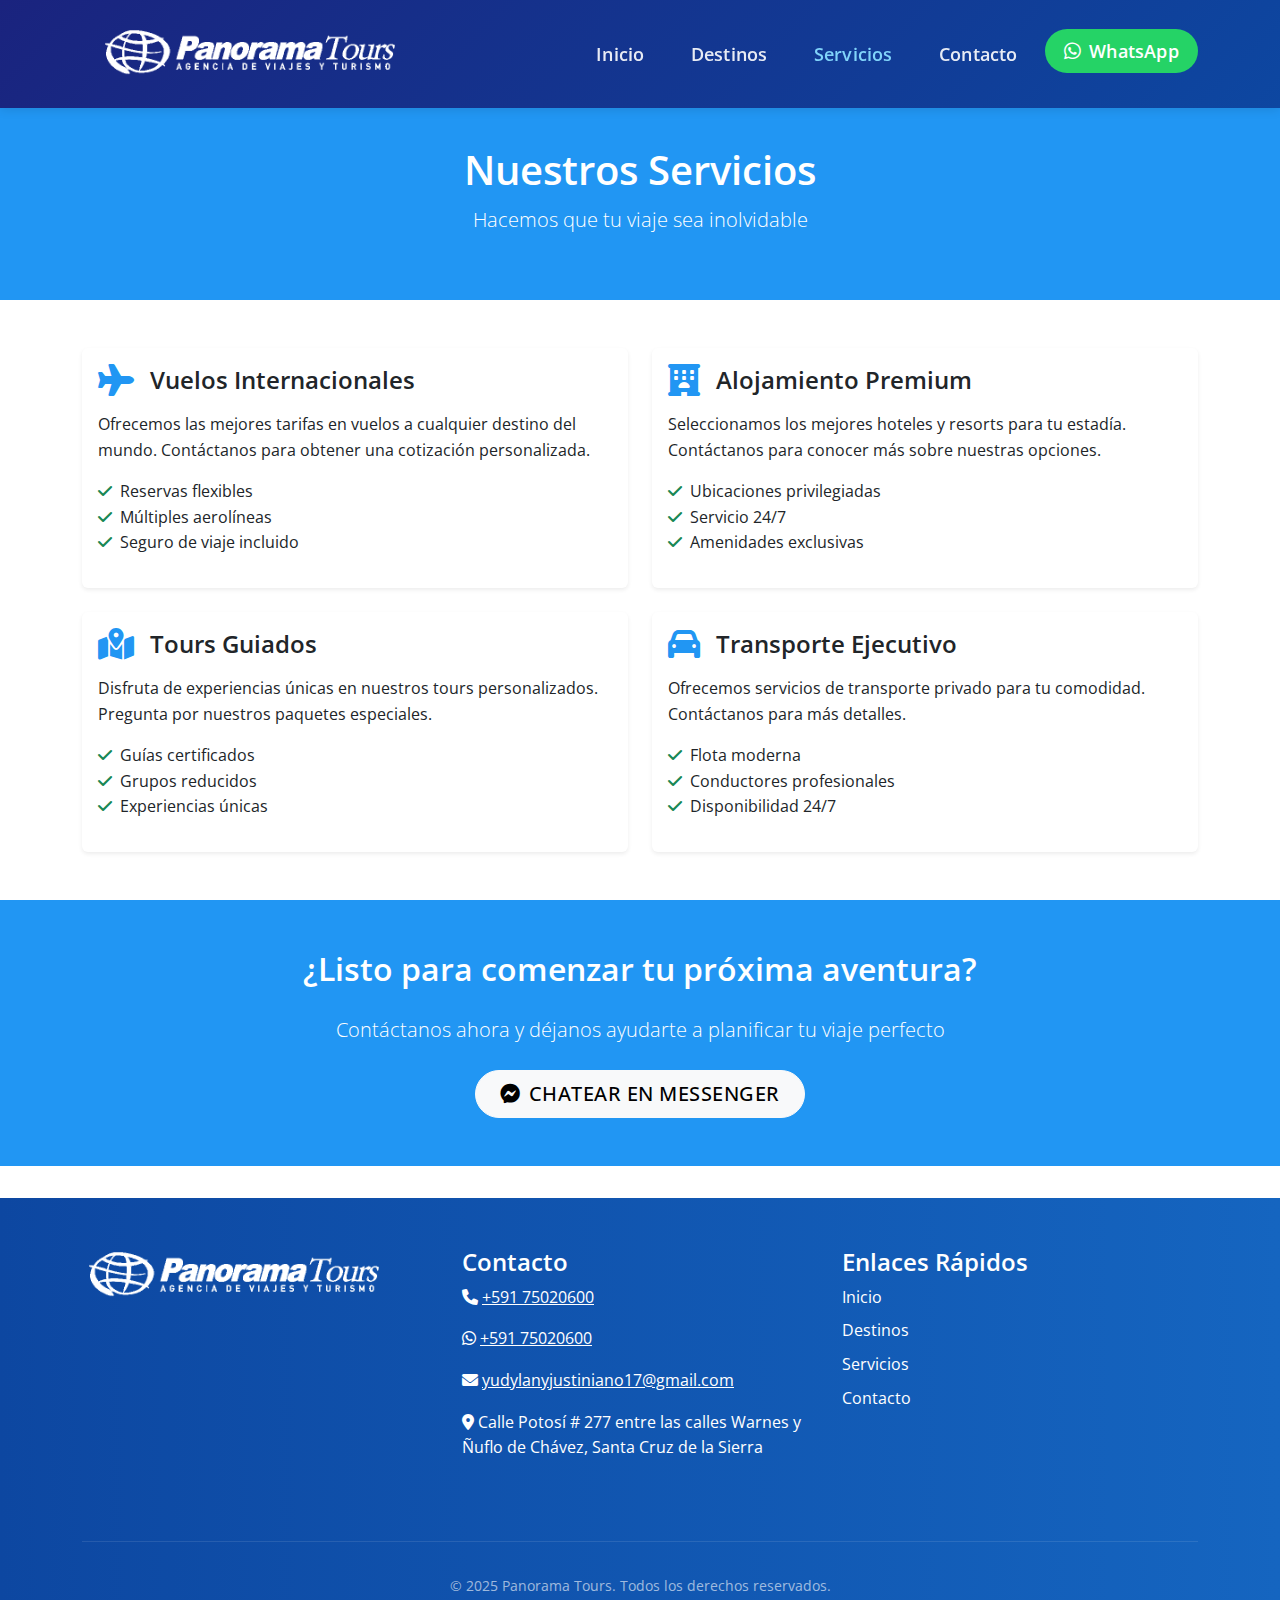
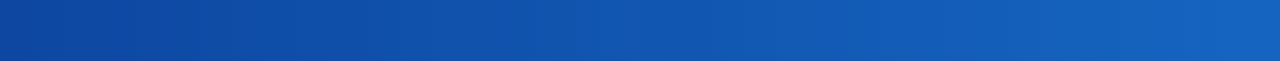
<file: servicios.html>
<!DOCTYPE html>
<html lang="es">
<head>
    <meta charset="UTF-8">
    <meta name="viewport" content="width=device-width, initial-scale=1.0">
    <title>Servicios - Panorama Tours</title>
    <link href="https://cdn.jsdelivr.net/npm/bootstrap@5.3.0/dist/css/bootstrap.min.css" rel="stylesheet">
    <link rel="stylesheet" href="https://cdnjs.cloudflare.com/ajax/libs/font-awesome/6.0.0/css/all.min.css">
    <link rel="stylesheet" href="css/typography.css">
    <link rel="stylesheet" href="css/styles.css">
    <link rel="stylesheet" href="css/custom-theme.css">
    <link rel="stylesheet" href="css/navbar.css">
    <link rel="stylesheet" href="css/footer.css">
    <link rel="stylesheet" href="css/facebook-section.css">
</head>
<body>
    <!-- Facebook SDK -->
    <div id="fb-root"></div>
    <script async defer crossorigin="anonymous" src="https://connect.facebook.net/es_LA/sdk.js#xfbml=1&version=v18.0" nonce="random123"></script>
    
    <!-- Navbar -->
    <nav class="navbar navbar-expand-lg navbar-dark fixed-top">
        <div class="container">
            <a class="navbar-brand" href="index.html">
                <img src="images/logo-texto-blanco.png" height="60" alt="Panorama Tours" class="navbar-logo">
            </a>
            <button class="navbar-toggler" type="button" data-bs-toggle="collapse" data-bs-target="#navbarNav">
                <span class="navbar-toggler-icon"></span>
            </button>
            <div class="collapse navbar-collapse" id="navbarNav">
                <ul class="navbar-nav ms-auto">
                    <li class="nav-item">
                        <a class="nav-link" href="index.html">Inicio</a>
                    </li>
                    <li class="nav-item">
                        <a class="nav-link" href="destinos.html">Destinos</a>
                    </li>
                    <li class="nav-item">
                        <a class="nav-link active" href="servicios.html">Servicios</a>
                    </li>
                    <li class="nav-item">
                        <a class="nav-link" href="contacto.html">Contacto</a>
                    </li>
                    <li class="nav-item">
                        <a class="nav-link nav-whatsapp-btn" href="https://wa.me/59175020600" target="_blank">
                            <i class="fab fa-whatsapp"></i>
                            WhatsApp
                        </a>
                    </li>
                </ul>
            </div>
        </div>
    </nav>

    <!-- Header -->
    <header class="bg-primary text-white text-center pt-5  mt-5">
        <div class="container py-5">
            <h1>Nuestros Servicios</h1>
            <p class="lead">Hacemos que tu viaje sea inolvidable</p>
        </div>
    </header>

    <!-- Servicios Principales -->
    <section class="py-5">
        <div class="container">
            <div class="row g-4">
                <!-- Servicio 1 -->
                <div class="col-md-6">
                    <div class="card h-100 border-0 shadow-sm">
                        <div class="card-body">
                            <div class="d-flex align-items-center mb-3">
                                <i class="fas fa-plane fa-2x text-primary me-3"></i>
                                <h4 class="mb-0">Vuelos Internacionales</h4>
                            </div>
                            <p class="card-text">Ofrecemos las mejores tarifas en vuelos a cualquier destino del mundo. Contáctanos para obtener una cotización personalizada.</p>
                            <ul class="list-unstyled">
                                <li><i class="fas fa-check text-success me-2"></i>Reservas flexibles</li>
                                <li><i class="fas fa-check text-success me-2"></i>Múltiples aerolíneas</li>
                                <li><i class="fas fa-check text-success me-2"></i>Seguro de viaje incluido</li>
                            </ul>
                        </div>
                    </div>
                </div>
                <!-- Servicio 2 -->
                <div class="col-md-6">
                    <div class="card h-100 border-0 shadow-sm">
                        <div class="card-body">
                            <div class="d-flex align-items-center mb-3">
                                <i class="fas fa-hotel fa-2x text-primary me-3"></i>
                                <h4 class="mb-0">Alojamiento Premium</h4>
                            </div>
                            <p class="card-text">Seleccionamos los mejores hoteles y resorts para tu estadía. Contáctanos para conocer más sobre nuestras opciones.</p>
                            <ul class="list-unstyled">
                                <li><i class="fas fa-check text-success me-2"></i>Ubicaciones privilegiadas</li>
                                <li><i class="fas fa-check text-success me-2"></i>Servicio 24/7</li>
                                <li><i class="fas fa-check text-success me-2"></i>Amenidades exclusivas</li>
                            </ul>
                        </div>
                    </div>
                </div>
                <!-- Servicio 3 -->
                <div class="col-md-6">
                    <div class="card h-100 border-0 shadow-sm">
                        <div class="card-body">
                            <div class="d-flex align-items-center mb-3">
                                <i class="fas fa-map-marked-alt fa-2x text-primary me-3"></i>
                                <h4 class="mb-0">Tours Guiados</h4>
                            </div>
                            <p class="card-text">Disfruta de experiencias únicas en nuestros tours personalizados. Pregunta por nuestros paquetes especiales.</p>
                            <ul class="list-unstyled">
                                <li><i class="fas fa-check text-success me-2"></i>Guías certificados</li>
                                <li><i class="fas fa-check text-success me-2"></i>Grupos reducidos</li>
                                <li><i class="fas fa-check text-success me-2"></i>Experiencias únicas</li>
                            </ul>
                        </div>
                    </div>
                </div>
                <!-- Servicio 4 -->
                <div class="col-md-6">
                    <div class="card h-100 border-0 shadow-sm">
                        <div class="card-body">
                            <div class="d-flex align-items-center mb-3">
                                <i class="fas fa-car fa-2x text-primary me-3"></i>
                                <h4 class="mb-0">Transporte Ejecutivo</h4>
                            </div>
                            <p class="card-text">Ofrecemos servicios de transporte privado para tu comodidad. Contáctanos para más detalles.</p>
                            <ul class="list-unstyled">
                                <li><i class="fas fa-check text-success me-2"></i>Flota moderna</li>
                                <li><i class="fas fa-check text-success me-2"></i>Conductores profesionales</li>
                                <li><i class="fas fa-check text-success me-2"></i>Disponibilidad 24/7</li>
                            </ul>
                        </div>
                    </div>
                </div>
            </div>
        </div>
    </section>

    <!-- Banner CTA -->
    <section class="bg-primary text-white py-5 mb-0">
        <div class="container text-center">
            <h2 class="mb-4">¿Listo para comenzar tu próxima aventura?</h2>
            <p class="lead mb-4">Contáctanos ahora y déjanos ayudarte a planificar tu viaje perfecto</p>
            <a href="https://m.me/PanoramaToursBO" class="btn btn-light btn-lg px-4" target="_blank">
                <i class="fab fa-facebook-messenger me-2"></i>Chatear en Messenger
            </a>
        </div>
    </section>

    <!-- Footer -->
    <footer class="footer">
        <div class="container">
            <div class="row">
                <div class="col-md-4 footer-section">
                    <h2 class="footer-logo">
                        <img src="images/logo-texto-blanco.png" height="60" alt="Panorama Tours" class="navbar-logo">
                    </h2>
                    
                    <div class="fb-like-box" 
                            data-href="https://www.facebook.com/PanoramaToursBO/" 
                            data-width="320" 
                            data-show-faces="true" 
                            data-stream="false" 
                            data-header="false">
                    </div>                    
                </div>
                <div class="col-md-4 footer-section">
                    <h4>Contacto</h4>
                    <p><i class="fas fa-phone"></i> <a href="tel:+59175020600" class="text-white">+591 75020600</a></p>
                    <p><i class="fab fa-whatsapp"></i> <a href="https://wa.me/59175020600" target="_blank" class="text-white">+591 75020600</a></p>
                    <p><i class="fas fa-envelope"></i> <a href="mailto:yudylanyjustiniano17@gmail.com" class="text-white">yudylanyjustiniano17@gmail.com</a></p>
                    <p><i class="fas fa-map-marker-alt"></i> Calle Potosí # 277 entre las calles Warnes y Ñuflo de Chávez, Santa Cruz de la Sierra</p>                    
                </div>
                <div class="col-md-4 footer-section">
                    <h4>Enlaces Rápidos</h4>
                    <ul class="footer-links">
                        <li><a href="#inicio">Inicio</a></li>
                        <li><a href="destinos.html">Destinos</a></li>
                        <li><a href="servicios.html">Servicios</a></li>
                        <li><a href="contacto.html">Contacto</a></li>
                    </ul>
                </div>
            </div>
            <div class="footer-bottom">
                <p>&copy; 2025 Panorama Tours. Todos los derechos reservados.</p>
            </div>
        </div>
    </footer>

    <!-- Bootstrap JS -->
    <script src="https://cdn.jsdelivr.net/npm/@popperjs/core@2.11.6/dist/umd/popper.min.js"></script>
    <script src="https://cdn.jsdelivr.net/npm/bootstrap@5.3.0/dist/js/bootstrap.min.js"></script>
</body>
</html>
</file>
<file: css/typography.css>
/* Importar Open Sans de Google Fonts */
@import url('https://fonts.googleapis.com/css2?family=Open+Sans:wght@300;400;500;600;700;800&display=swap');

/* Estilos base de tipografía */
body {
    font-family: 'Open Sans', sans-serif;
    font-weight: 400;
    line-height: 1.6;
}

h1, h2, h3, h4, h5, h6 {
    font-family: 'Open Sans', sans-serif;
    font-weight: 600;
    line-height: 1.3;
}

.navbar-brand {
    font-family: 'Open Sans', sans-serif;
    font-weight: 800;
    letter-spacing: 0.5px;
    text-transform: uppercase;
}

.nav-link {
    font-family: 'Open Sans', sans-serif;
    font-weight: 600;
    letter-spacing: 0.2px;
}

.hero-section h1 {
    font-weight: 800;
    letter-spacing: 0.2px;
    text-transform: capitalize;
    line-height: 1.2;
}

.hero-section .lead {
    font-weight: 400;
    letter-spacing: 0.1px;
    line-height: 1.6;
}

.btn {
    font-family: 'Open Sans', sans-serif;
    font-weight: 600;
    letter-spacing: 0.3px;
}

.card-title {
    font-weight: 600;
    letter-spacing: 0.1px;
    line-height: 1.4;
}

.footer-title {
    font-weight: 600;
    line-height: 1.4;
    letter-spacing: 0.2px;
}

/* Ajustes específicos para diferentes secciones */
.section-title {
    font-weight: 800;
    letter-spacing: 0.2px;
    text-transform: capitalize;
}

.price {
    font-weight: 700;
}

.testimonial-text {
    font-weight: 300;
    font-style: italic;
}

.author-name {
    font-weight: 600;
}

/* Ajustes responsive */
@media (max-width: 768px) {
    .hero-section h1 {
        letter-spacing: -0.3px;
    }
    
    .section-title {
        letter-spacing: -0.2px;
    }
}
</file>
<file: css/styles.css>
/* Custom Styles */
.hero-section {
    background: linear-gradient(rgba(0, 0, 0, 0.5), rgba(0, 0, 0, 0.5)), url('https://images.unsplash.com/photo-1469474968028-56623f02e42e');
    background-size: cover;
    background-position: center;
    height: 100vh;
    margin-top: -56px;
}

.card {
    transition: transform 0.3s;
    box-shadow: 0 4px 6px rgba(0, 0, 0, 0.1);
}

.card:hover {
    transform: translateY(-5px);
}

.social-links a {
    font-size: 1.5rem;
    transition: color 0.3s;
}

.social-links a:hover {
    color: #0d6efd !important;
}

section {
    padding-top: 80px;
    padding-bottom: 80px;
}

.navbar {
    box-shadow: 0 2px 4px rgba(0, 0, 0, 0.1);
}

.btn-primary {
    padding: 10px 25px;
}

.card-img-top {
    height: 200px;
    object-fit: cover;
}

/* Responsive adjustments */
@media (max-width: 768px) {
    .hero-section {
        height: 70vh;
    }
}
</file>
<file: css/custom-theme.css>
/* Paleta de colores personalizada para agencia de viajes */
:root {
    --primary: #2196f3;       /* Azul océano */
    --secondary: #7c4dff;     /* Púrpura suave */
    --success: #2e7d32;       /* Verde bosque */
    --info: #0288d1;          /* Azul profundo */
    --warning: #5c6bc0;       /* Índigo suave */
    --danger: #d32f2f;        /* Rojo suave */
    --light: #f5f5f5;         /* Gris muy claro */
    --dark: #0d47a1;          /* Azul marino */
}

/* Personalización de elementos Bootstrap */
.bg-primary {
    background-color: var(--primary) !important;
}

.bg-dark {
    background-color: var(--dark) !important;
}

.text-primary {
    color: var(--primary) !important;
}

.btn-primary {
    background-color: var(--primary);
    border-color: var(--primary);
}

.btn-primary:hover {
    background-color: #1565c0;
    border-color: #1565c0;
}

.btn-outline-primary {
    color: var(--primary);
    border-color: var(--primary);
}

.btn-outline-primary:hover {
    background-color: var(--primary);
    border-color: var(--primary);
}

/* Estilos personalizados para la navegación */
.navbar {
    background: linear-gradient(to right, var(--dark), #1565c0) !important;
}

.navbar-brand {
    color: #81d4fa !important;    /* Azul cielo claro */
    font-weight: bold;
    text-shadow: 1px 1px 2px rgba(0,0,0,0.2);
}

.nav-link {
    color: rgba(255, 255, 255, 0.9) !important;
}

.nav-link:hover {
    color: #81d4fa !important;    /* Azul cielo claro */
}

.nav-link.active {
    color: #81d4fa !important;    /* Azul cielo claro */
}

/* Hero section mejorado */
.hero-section {
    background: linear-gradient(rgba(0, 0, 0, 0.5), rgba(0, 0, 0, 0.5)), 
                url('https://images.unsplash.com/photo-1469474968028-56623f02e42e');
    background-size: cover;
    background-position: center;
    position: relative;
}

.hero-section::before {
    content: '';
    position: absolute;
    top: 0;
    left: 0;
    right: 0;
    bottom: 0;
    background: linear-gradient(45deg, rgba(33, 150, 243, 0.6), rgba(13, 71, 161, 0.6));
}

/* Cards personalizadas */
.card {
    border: none;
    transition: transform 0.3s, box-shadow 0.3s;
    box-shadow: 0 4px 6px rgba(0, 0, 0, 0.1);
}

.card:hover {
    transform: translateY(-5px);
    box-shadow: 0 8px 15px rgba(0, 0, 0, 0.2);
}

.card-title {
    color: var(--dark);
    font-weight: 600;
}

/* Footer mejorado */
footer {
    background: linear-gradient(to right, var(--dark), #1565c0) !important;
}

.social-links a {
    color: var(--light) !important;
    transition: color 0.3s;
}

.social-links a:hover {
    color: #81d4fa !important;    /* Azul cielo claro */
}

/* Botones y enlaces */
.btn {
    border-radius: 25px;
    padding: 8px 20px;
    text-transform: uppercase;
    font-weight: 500;
    letter-spacing: 0.5px;
}

/* Efectos hover para imágenes */
.card-img-top {
    transition: opacity 0.3s;
}

.card:hover .card-img-top {
    opacity: 0.9;
}

/* Sección de servicios */
.service-icon {
    color: var(--primary);
    transition: transform 0.3s;
}

.service-card:hover .service-icon {
    transform: scale(1.2);
}

/* Formularios */
.form-control:focus {
    border-color: var(--primary);
    box-shadow: 0 0 0 0.2rem rgba(30, 136, 229, 0.25);
}

/* Elementos de precio */
.price-tag {
    color: var(--primary);
    font-size: 1.5rem;
    font-weight: bold;
}

/* Badges y etiquetas */
.badge-primary {
    background-color: var(--primary);
}

.badge-secondary {
    background-color: var(--secondary);
}

/* Animaciones suaves */
.animate-up {
    transition: transform 0.3s;
}

.animate-up:hover {
    transform: translateY(-5px);
}
</file>
<file: css/navbar.css>
.navbar {
    background: linear-gradient(135deg, #1a237e 0%, #0d47a1 100%) !important;
    padding: 1rem 0;
    box-shadow: 0 2px 10px rgba(0, 0, 0, 0.1);
}

.navbar-brand {
    font-size: 1.5rem;
    font-weight: 600;
    padding: 0.5rem 1rem;
    transition: all 0.3s ease;
}

.navbar-brand:hover {
    transform: translateY(-2px);
}

.nav-link {
    font-size: 1.1rem;
    padding: 0.7rem 1.2rem !important;
    position: relative;
    transition: all 0.3s ease;
}

.nav-link::after {
    content: '';
    position: absolute;
    bottom: 0;
    left: 50%;
    width: 0;
    height: 2px;
    background-color: #fff;
    transition: all 0.3s ease;
    transform: translateX(-50%);
}

.nav-link:hover::after {
    width: 80%;
}

.navbar-nav {
    gap: 0.5rem;
}

.nav-whatsapp-btn {
    background: #25d366;
    color: white !important;
    border-radius: 50px;
    padding: 0.5rem 1.2rem !important;
    display: flex;
    align-items: center;
    gap: 0.5rem;
    transition: all 0.3s ease;
    font-weight: 600 !important;
}

.nav-whatsapp-btn:hover {
    background: #20ba57;
    transform: translateY(-2px);
}

.nav-whatsapp-btn i {
    font-size: 1.2rem;
}

@media (max-width: 991.98px) {
    .nav-whatsapp-btn {
        margin-top: 0.5rem;
        justify-content: center;
    }
}

.navbar-toggler {
    padding: 0.5rem 0.75rem;
    border: 2px solid rgba(255, 255, 255, 0.5);
}

.navbar-toggler:focus {
    box-shadow: none;
}

/* Responsive adjustments */
@media (max-width: 991.98px) {
    .navbar-collapse {
        background: linear-gradient(135deg, #1a237e 0%, #0d47a1 100%);
        padding: 1rem;
        border-radius: 0.5rem;
        margin-top: 0.5rem;
    }
    
    .nav-link::after {
        display: none;
    }
    
    .nav-link:hover {
        background-color: rgba(255, 255, 255, 0.1);
        border-radius: 0.25rem;
    }
}
</file>
<file: css/footer.css>
/* Footer Styles */
.footer {
    background-color: #333;
    color: white;
    padding: 3rem 0;
    margin-top: 2rem;
}

.footer-section {
    margin-bottom: 2rem;
}

.footer-logo {
    font-size: 1.5rem;
    margin-bottom: 1rem;
}

.footer-description {
    color: rgba(255, 255, 255, 0.8);
    margin-bottom: 2rem;
    font-weight: 300;
    line-height: 1.6;
}

.footer-contact-info {
    list-style: none;
    padding: 0;
    margin: 0;
}

.footer-contact-info li {
    margin-bottom: 1rem;
    display: flex;
    align-items: start;
    gap: 1rem;
}

.footer-contact-info i {
    color: #4fc3f7;
    font-size: 1.2rem;
    margin-top: 0.2rem;
}

.footer-section-title {
    font-size: 1.2rem;
    font-weight: 600;
    margin-bottom: 1.5rem;
    position: relative;
    padding-bottom: 0.5rem;
}

.footer-section-title::after {
    content: '';
    position: absolute;
    bottom: 0;
    left: 0;
    width: 50px;
    height: 2px;
    background-color: #4fc3f7;
}

.social-links {
    margin-top: 1rem;
}

.social-link {
    color: white;
    margin-right: 1rem;
    font-size: 1.2rem;
    transition: color 0.3s ease;
}

.social-link:hover {
    color: #007bff;
}

.footer-links {
    list-style: none;
    padding: 0;
}

.footer-links li {
    margin-bottom: 0.5rem;
}

.footer-links a {
    color: white;
    text-decoration: none;
    transition: color 0.3s ease;
}

.footer-links a:hover {
    color: #007bff;
}

.footer-social {
    display: flex;
    gap: 1rem;
    margin-top: 1.5rem;
}

.footer-social a {
    color: white;
    background: rgba(255, 255, 255, 0.1);
    width: 40px;
    height: 40px;
    display: flex;
    align-items: center;
    justify-content: center;
    border-radius: 50%;
    transition: all 0.3s ease;
}

.footer-social a:hover {
    background: #4fc3f7;
    transform: translateY(-3px);
}

.footer-bottom {
    margin-top: 2rem;
    padding-top: 2rem;
    border-top: 1px solid rgba(255,255,255,0.1);
    text-align: center;
}

.footer-bottom p {
    color: rgba(255, 255, 255, 0.6);
    font-size: 0.9rem;
}

@media (max-width: 768px) {
    .footer {
        padding: 3rem 0 1.5rem;
    }
    
    .footer-section {
        margin-bottom: 2rem;
    }
    
    .footer-logo {
        font-size: 1.5rem;
    }
}
</file>
<file: css/facebook-section.css>
/* Estilos para la sección de Facebook */

.section-title {
    color: #333;
    font-size: 2.5rem;
    margin-bottom: 1rem;
    position: relative;
    padding-bottom: 1rem;
}

.section-title::after {
    content: '';
    position: absolute;
    bottom: 0;
    left: 50%;
    transform: translateX(-50%);
    width: 80px;
    height: 3px;
    background: #007bff;
}

.fb-page {
    box-shadow: 0 4px 15px rgba(0, 0, 0, 0.1);
    border-radius: 10px;
    overflow: hidden;
    background-color: white;
    margin-bottom: 2rem;
}

.fb-like-box {
    box-shadow: 0 4px 15px rgba(0, 0, 0, 0.1);
    border-radius: 10px;
    overflow: hidden;
    background-color: white;
}

@media (max-width: 768px) {
    .section-title {
        font-size: 2rem;
    }
    
    .fb-page {
        width: 100% !important;
    }
}
</file>
<file: css/destinos.css>
/* Estilos para las páginas de destinos */

/* Header con imagen de fondo */
.destino-header {
    position: relative;
    height: 60vh;
    background-size: cover;
    background-position: center;
    background-repeat: no-repeat;
    margin-top: 76px;
}

.destino-header .overlay {
    position: absolute;
    top: 0;
    left: 0;
    right: 0;
    bottom: 0;
    background: rgba(0, 0, 0, 0.5);
}

/* Efectos hover en las tarjetas */
.hover-zoom {
    transition: transform 0.3s ease;
}

.hover-zoom:hover {
    transform: translateY(-5px);
}

/* Estilos para el acordeón del itinerario */
.accordion-button:not(.collapsed) {
    background-color: var(--bs-primary);
    color: white;
}

.accordion-button:focus {
    box-shadow: none;
    border-color: rgba(0, 0, 0, 0.125);
}

/* Estilos para las imágenes de la galería */
.gallery-image {
    border-radius: 0.5rem;
    box-shadow: 0 0.5rem 1rem rgba(0, 0, 0, 0.15);
    transition: transform 0.3s ease;
}

.gallery-image:hover {
    transform: scale(1.02);
}

/* Estilos para las listas de características */
.list-unstyled li {
    margin-bottom: 0.75rem;
}

.list-unstyled i {
    width: 20px;
    text-align: center;
}

/* Estilos para los botones de WhatsApp */
.btn-whatsapp {
    background-color: #25D366;
    border-color: #25D366;
    color: white;
}

.btn-whatsapp:hover {
    background-color: #128C7E;
    border-color: #128C7E;
    color: white;
}

/* Estilos para los precios */
.price-tag {
    font-size: 1.25rem;
    font-weight: bold;
    color: var(--bs-primary);
}

/* Estilos para las secciones */
section {
    padding: 4rem 0;
}

section h2 {
    margin-bottom: 2rem;
    position: relative;
    padding-bottom: 1rem;
}

section h2:after {
    content: '';
    position: absolute;
    bottom: 0;
    left: 0;
    width: 50px;
    height: 3px;
    background-color: var(--bs-primary);
}

/* Estilos para la información importante */
.info-box {
    background-color: #f8f9fa;
    border-radius: 0.5rem;
    padding: 1.5rem;
    margin-top: 1.5rem;
}

.info-box h6 {
    color: var(--bs-primary);
    margin-bottom: 1rem;
}

/* Estilos responsivos */
@media (max-width: 768px) {
    .destino-header {
        height: 40vh;
    }

    section {
        padding: 2rem 0;
    }

    .gallery-image {
        margin-bottom: 1rem;
    }
}


/* Header con imagen de fondo */
.destino-header {
    position: relative;
    height: 60vh;
    min-height: 400px;
    background-size: cover;
    background-position: center;
    background-repeat: no-repeat;
    margin-top: 76px; /* Altura del navbar */
}

.destino-header .overlay {
    position: absolute;
    top: 0;
    left: 0;
    width: 100%;
    height: 100%;
    background: linear-gradient(rgba(0,0,0,0.3), rgba(0,0,0,0.6));
}

/* Hover effect para las cards */
.hover-zoom {
    transition: transform 0.3s ease;
}

.hover-zoom:hover {
    transform: scale(1.03);
}

/* Estilos para la galería de imágenes */
.gallery-img {
    height: 250px;
    object-fit: cover;
    border-radius: 8px;
    transition: transform 0.3s ease;
    cursor: pointer;
}

.gallery-img:hover {
    transform: scale(1.05);
}

/* Estilos para el acordeón del itinerario */
.accordion-button:not(.collapsed) {
    background-color: var(--bs-primary);
    color: white;
}

.accordion-button:focus {
    box-shadow: none;
    border-color: rgba(0,0,0,.125);
}

/* Responsive */
@media (max-width: 768px) {
    .destino-header {
        height: 40vh;
        min-height: 300px;
    }
}

.hero-section {
    background: linear-gradient(rgba(0,0,0,0.5), rgba(0,0,0,0.5)), url('../img/bolivia-hero.jpg');
    background-size: cover;
    background-position: center;
    color: white;
    padding: 100px 0;
    text-align: center;
    margin-bottom: 2rem;
}

.filters-container {
    display: flex;
    justify-content: center;
    gap: 1rem;
    margin-bottom: 2rem;
}

.filter-btn {
    padding: 0.5rem 1.5rem;
    border-radius: 25px;
}

.filter-btn.active {
    background-color: #007bff;
    color: white;
}

.card {
    transition: transform 0.3s ease;
    box-shadow: 0 4px 6px rgba(0,0,0,0.1);
}

.card:hover {
    transform: translateY(-5px);
}

.card-img-top {
    height: 200px;
    object-fit: cover;
}

.destino-info {
    display: flex;
    justify-content: space-between;
    color: #666;
    margin-top: 1rem;
}

.destino-info span {
    display: flex;
    align-items: center;
    gap: 0.5rem;
}

.newsletter-section {
    background-color: #f8f9fa;
    padding: 4rem 0;
    margin-top: 4rem;
}

.newsletter-form {
    max-width: 500px;
    margin: 2rem auto;
}

.newsletter-form .input-group {
    padding: 0.5rem;
    background: white;
    border-radius: 30px;
    box-shadow: 0 2px 4px rgba(0,0,0,0.1);
}

.newsletter-form input {
    border: none;
    padding: 0.5rem 1rem;
}

.newsletter-form button {
    border-radius: 25px;
    padding: 0.5rem 2rem;
}
</file>
